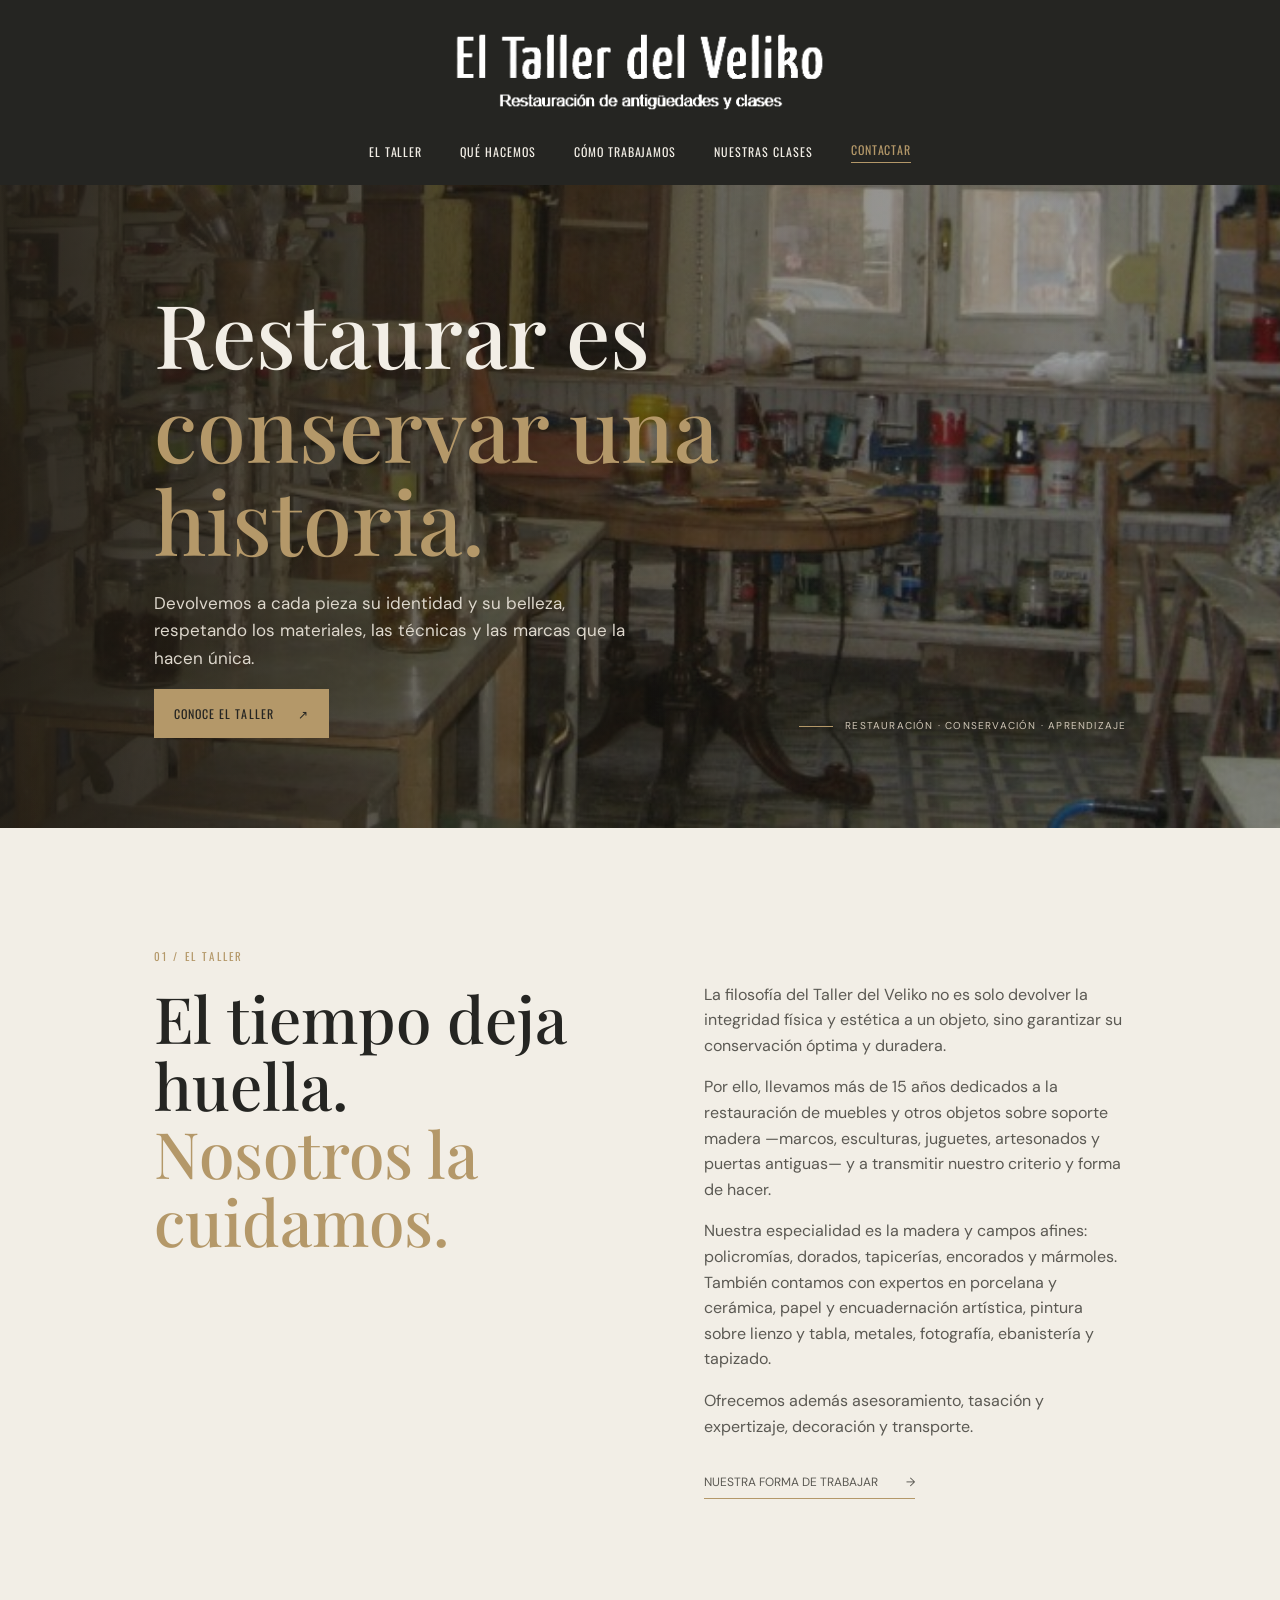
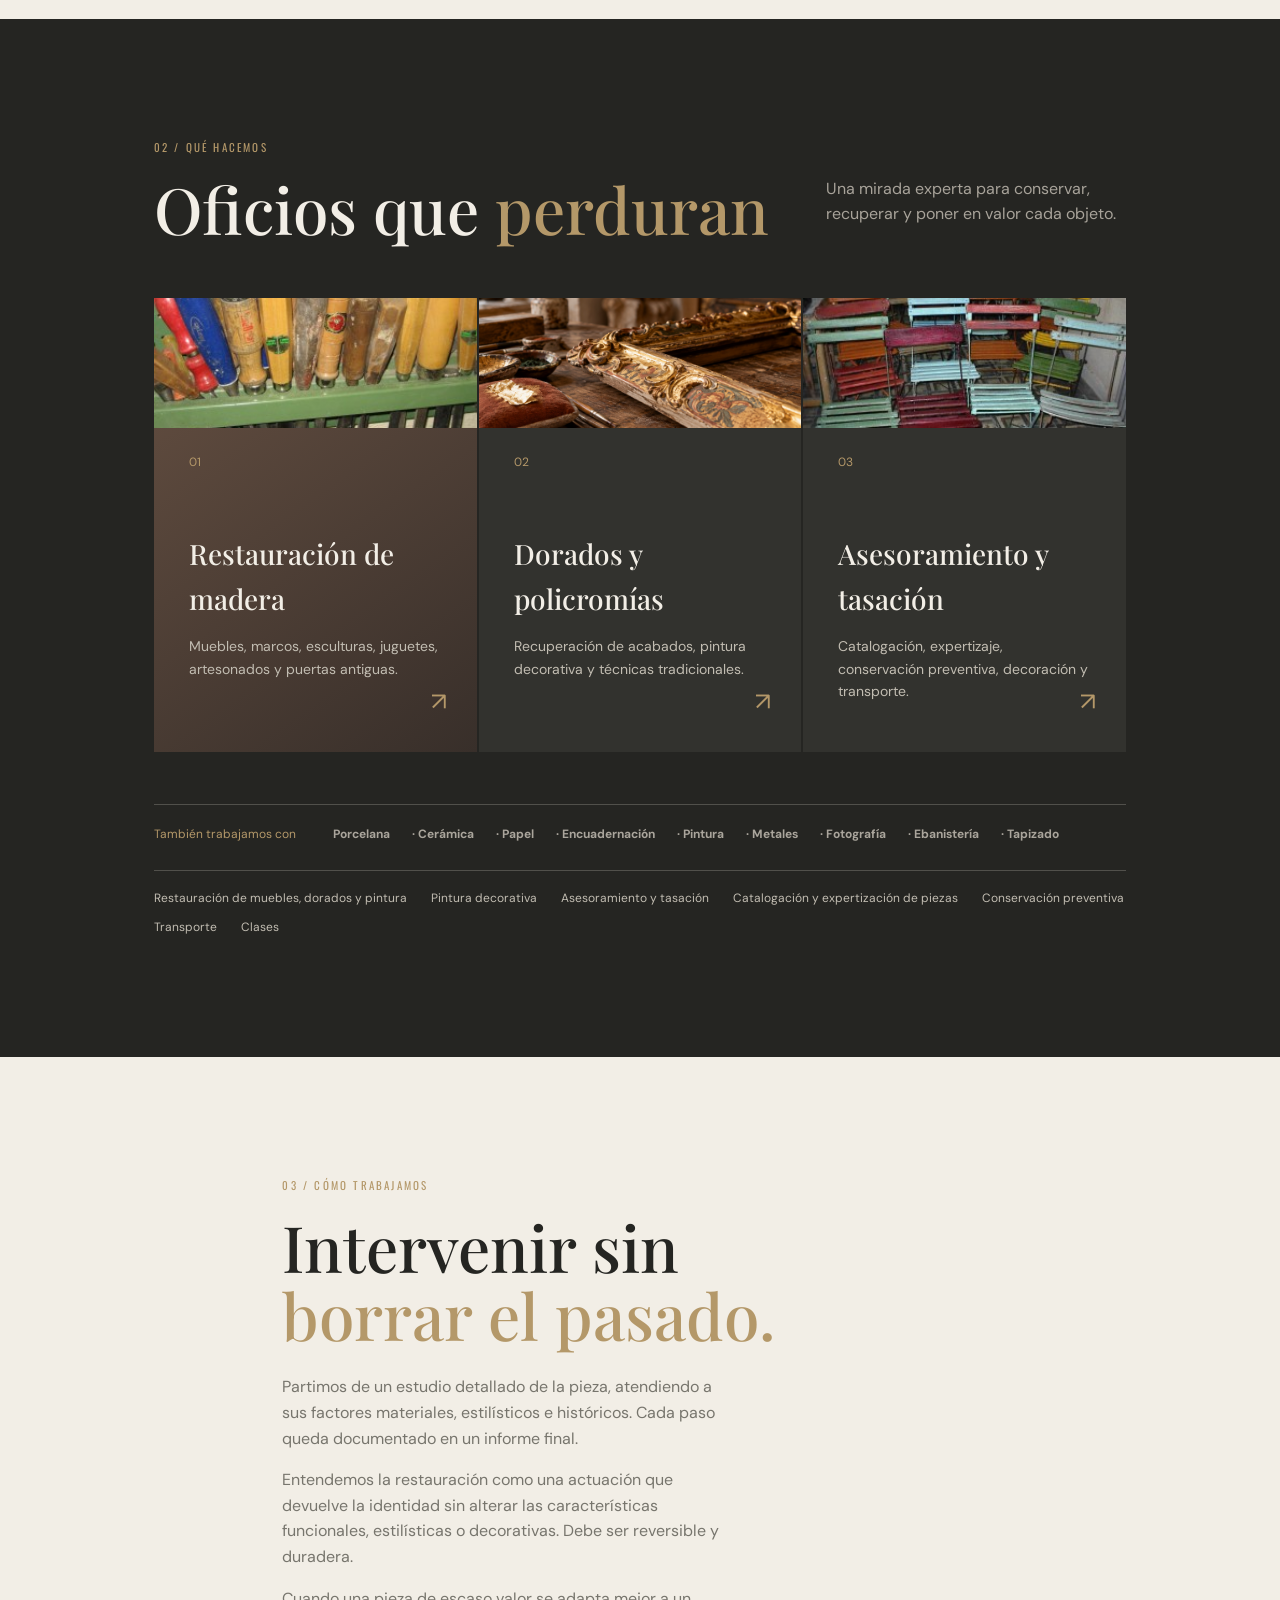
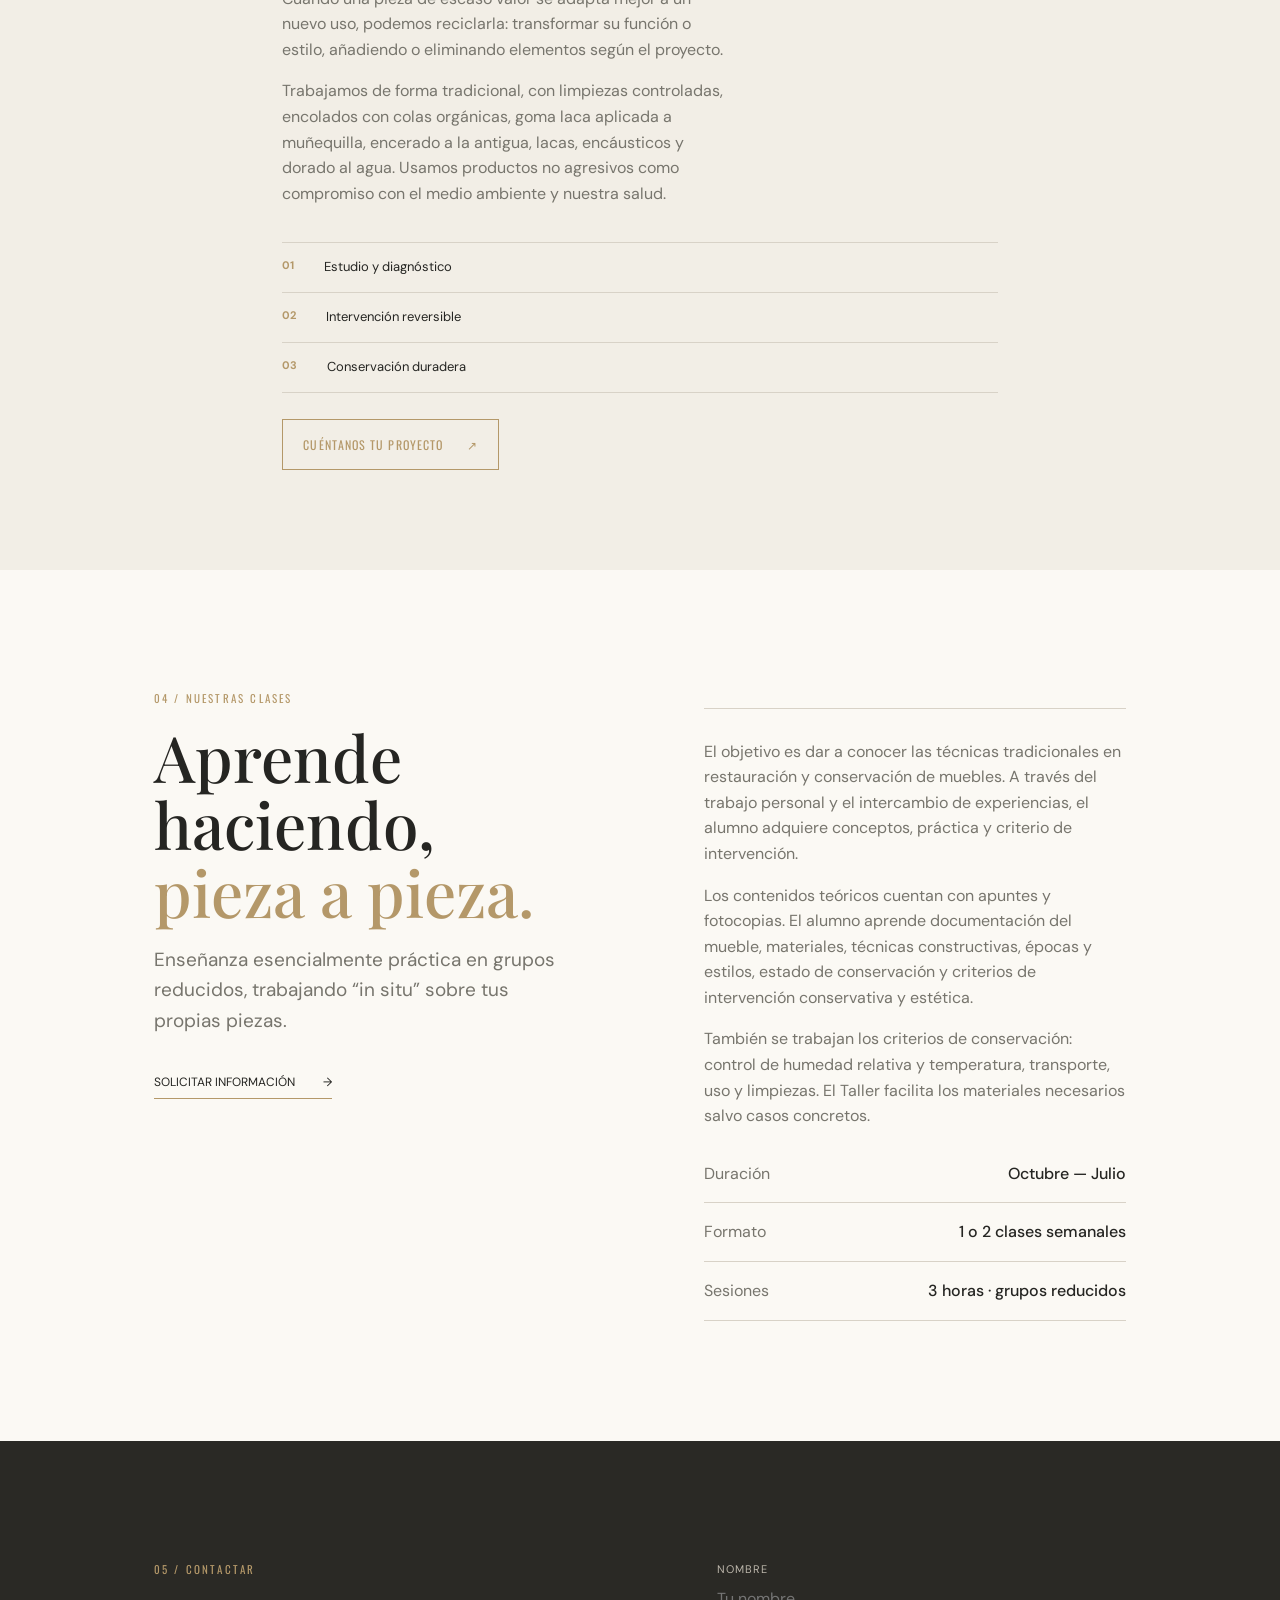
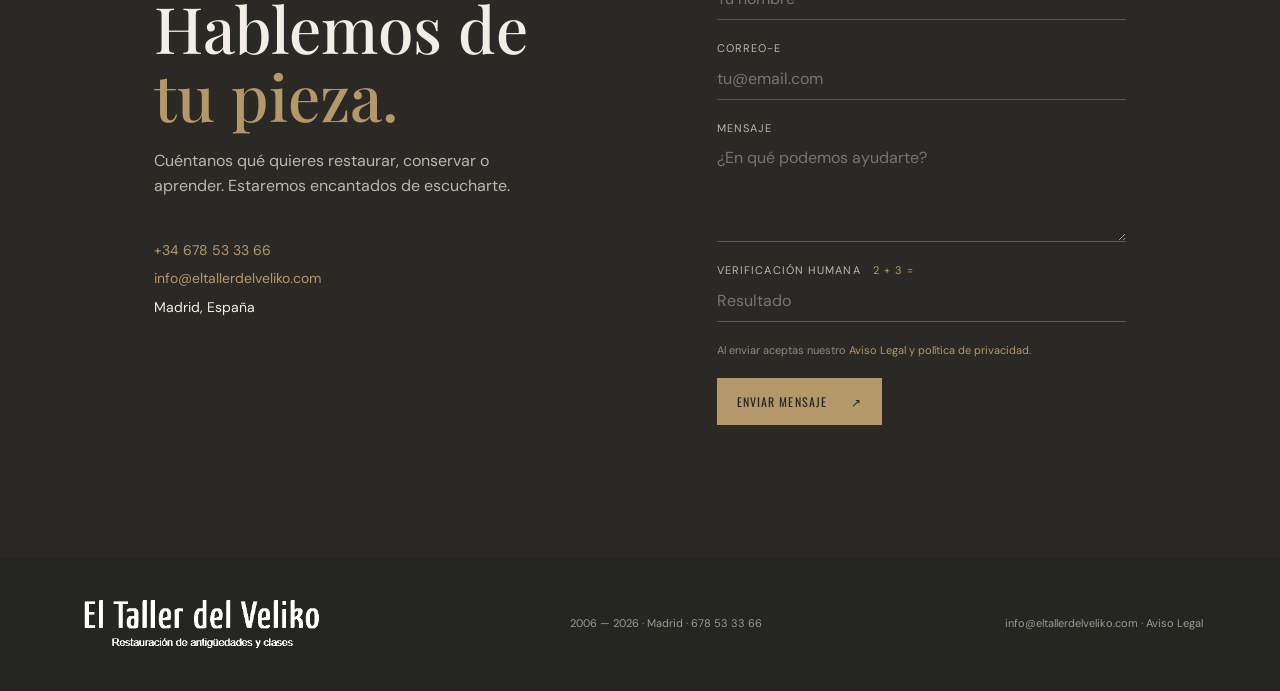
<file: index.html>
<!doctype html>
<html lang="es">
<head>
  <meta charset="UTF-8" />
  <meta name="viewport" content="width=device-width, initial-scale=1.0" />
  <meta name="description" content="El Taller del Veliko — restauración de antigüedades, conservación y clases prácticas en Madrid." />
  <title>El Taller del Veliko | Restauración de antigüedades</title>
  <link rel="preconnect" href="https://fonts.googleapis.com" />
  <link rel="preconnect" href="https://fonts.gstatic.com" crossorigin />
  <link href="https://fonts.googleapis.com/css2?family=DM+Sans:wght@400;500;700&family=Oswald:wght@400;500;600&family=Playfair+Display:wght@500;600;700&display=swap" rel="stylesheet" />
  <link rel="stylesheet" href="styles.css" />
  <link rel="stylesheet" href="overrides.css" />
</head>
<body>
  <header class="site-header" id="inicio">
    <a class="brand" href="#inicio" aria-label="El Taller del Veliko, inicio">
      <img class="logo-image" src="assets/logo-eltallerdelveliko-transparent.png" alt="El Taller del Veliko — Restauración de antigüedades y clases" />
    </a>
    <button class="menu-toggle" aria-expanded="false" aria-controls="main-nav">Menú</button>
    <nav id="main-nav" aria-label="Navegación principal">
      <a href="#taller">El Taller</a>
      <a href="#servicios">Qué hacemos</a>
      <a href="#metodo">Cómo trabajamos</a>
      <a href="#clases">Nuestras clases</a>
      <a class="nav-cta" href="#contacto">Contactar</a>
    </nav>
  </header>

  <main>
    <section class="hero">
      <div class="hero-overlay"></div>
      <div class="hero-content">
        <h1>Restaurar es<br /><em>conservar una historia.</em></h1>
        <p class="hero-copy">Devolvemos a cada pieza su identidad y su belleza, respetando los materiales, las técnicas y las marcas que la hacen única.</p>
        <a class="button button-primary" href="#taller">Conoce el Taller <span>↗</span></a>
      </div>
      <div class="hero-note"><span class="line"></span><span>Restauración · Conservación · Aprendizaje</span></div>
    </section>

    <section class="intro section" id="taller">
      <div class="section-kicker">01 / El Taller</div>
      <div class="intro-grid">
        <div>
          <h2>El tiempo deja huella.<br /><em>Nosotros la cuidamos.</em></h2>
        </div>
        <div class="intro-text">
          <p>La filosofía del Taller del Veliko no es solo devolver la integridad física y estética a un objeto, sino garantizar su conservación óptima y duradera.</p>
          <p>Por ello, llevamos más de 15 años dedicados a la restauración de muebles y otros objetos sobre soporte madera —marcos, esculturas, juguetes, artesonados y puertas antiguas— y a transmitir nuestro criterio y forma de hacer.</p>
          <p>Nuestra especialidad es la madera y campos afines: policromías, dorados, tapicerías, encorados y mármoles. También contamos con expertos en porcelana y cerámica, papel y encuadernación artística, pintura sobre lienzo y tabla, metales, fotografía, ebanistería y tapizado.</p>
          <p>Ofrecemos además asesoramiento, tasación y expertizaje, decoración y transporte.</p>
          <a class="text-link" href="#metodo">Nuestra forma de trabajar <span>→</span></a>
        </div>
      </div>
    </section>

    <section class="services section" id="servicios">
      <div class="section-heading">
        <div><div class="section-kicker">02 / Qué hacemos</div><h2>Oficios que <em>perduran</em></h2></div>
        <p>Una mirada experta para conservar, recuperar y poner en valor cada objeto.</p>
      </div>
      <div class="service-grid">
        <article class="service-card featured"><img src="assets/herramientas.png" alt="Herramientas del taller" /><div class="service-number">01</div><h3>Restauración de madera</h3><p>Muebles, marcos, esculturas, juguetes, artesonados y puertas antiguas.</p><span class="card-arrow">↗</span></article>
        <article class="service-card"><img src="assets/dorados-policromias.png" alt="Detalle de dorado y policromía en restauración" /><div class="service-number">02</div><h3>Dorados y policromías</h3><p>Recuperación de acabados, pintura decorativa y técnicas tradicionales.</p><span class="card-arrow">↗</span></article>
        <article class="service-card"><img src="assets/sillas.png" alt="Sillas antiguas restauradas" /><div class="service-number">03</div><h3>Asesoramiento y tasación</h3><p>Catalogación, expertizaje, conservación preventiva, decoración y transporte.</p><span class="card-arrow">↗</span></article>
      </div>
      <div class="specialities"><span>También trabajamos con</span><b>Porcelana</b><b> · Cerámica</b><b> · Papel</b><b> · Encuadernación</b><b> · Pintura</b><b> · Metales</b><b> · Fotografía</b><b> · Ebanistería</b><b> · Tapizado</b></div>
      <div class="service-list" aria-label="Listado completo de servicios"><span>Restauración de muebles, dorados y pintura</span><span>Pintura decorativa</span><span>Asesoramiento y tasación</span><span>Catalogación y expertización de piezas</span><span>Conservación preventiva</span><span>Transporte</span><span>Clases</span></div>
    </section>

    <section class="method section" id="metodo">
      <div class="method-content"><div class="section-kicker">03 / Cómo trabajamos</div><h2>Intervenir sin<br /><em>borrar el pasado.</em></h2><p>Partimos de un estudio detallado de la pieza, atendiendo a sus factores materiales, estilísticos e históricos. Cada paso queda documentado en un informe final.</p><p>Entendemos la restauración como una actuación que devuelve la identidad sin alterar las características funcionales, estilísticas o decorativas. Debe ser reversible y duradera.</p><p>Cuando una pieza de escaso valor se adapta mejor a un nuevo uso, podemos reciclarla: transformar su función o estilo, añadiendo o eliminando elementos según el proyecto.</p><p>Trabajamos de forma tradicional, con limpiezas controladas, encolados con colas orgánicas, goma laca aplicada a muñequilla, encerado a la antigua, lacas, encáusticos y dorado al agua. Usamos productos no agresivos como compromiso con el medio ambiente y nuestra salud.</p><div class="principles"><div><strong>01</strong><span>Estudio y diagnóstico</span></div><div><strong>02</strong><span>Intervención reversible</span></div><div><strong>03</strong><span>Conservación duradera</span></div></div><a class="button button-outline" href="#contacto">Cuéntanos tu proyecto <span>↗</span></a></div>
    </section>

    <section class="classes section" id="clases">
      <div class="section-kicker">04 / Nuestras clases</div>
      <div class="classes-grid"><div><h2>Aprende haciendo,<br /><em>pieza a pieza.</em></h2><p class="lead">Enseñanza esencialmente práctica en grupos reducidos, trabajando “in situ” sobre tus propias piezas.</p><a class="text-link" href="#contacto">Solicitar información <span>→</span></a></div><div class="class-details"><p>El objetivo es dar a conocer las técnicas tradicionales en restauración y conservación de muebles. A través del trabajo personal y el intercambio de experiencias, el alumno adquiere conceptos, práctica y criterio de intervención.</p><p>Los contenidos teóricos cuentan con apuntes y fotocopias. El alumno aprende documentación del mueble, materiales, técnicas constructivas, épocas y estilos, estado de conservación y criterios de intervención conservativa y estética.</p><p>También se trabajan los criterios de conservación: control de humedad relativa y temperatura, transporte, uso y limpiezas. El Taller facilita los materiales necesarios salvo casos concretos.</p><div class="detail-row"><span>Duración</span><strong>Octubre — Julio</strong></div><div class="detail-row"><span>Formato</span><strong>1 o 2 clases semanales</strong></div><div class="detail-row"><span>Sesiones</span><strong>3 horas · grupos reducidos</strong></div></div></div>
    </section>

    <section class="contact section" id="contacto">
      <div class="contact-copy"><div class="section-kicker">05 / Contactar</div><h2>Hablemos de<br /><em>tu pieza.</em></h2><p>Cuéntanos qué quieres restaurar, conservar o aprender. Estaremos encantados de escucharte.</p><div class="contact-info"><a href="tel:+34678533366">+34 678 53 33 66</a><a href="mailto:info@eltallerdelveliko.com">info@eltallerdelveliko.com</a><span>Madrid, España</span></div></div>
      <form class="contact-form" id="contact-form"><label>Nombre<input name="nombre" type="text" placeholder="Tu nombre" required /></label><label>Correo-e<input name="email" type="email" placeholder="tu@email.com" required /></label><label>Mensaje<textarea name="mensaje" rows="4" placeholder="¿En qué podemos ayudarte?" required></textarea></label><label>Verificación humana <span class="verification">2 + 3 =</span><input name="verificacion" type="number" min="0" max="9" placeholder="Resultado" required /></label><p class="privacy-note">Al enviar aceptas nuestro <a href="aviso-legal.html">Aviso Legal y política de privacidad</a>.</p><button class="button button-primary" type="submit">Enviar mensaje <span>↗</span></button><p class="form-status" role="status"></p></form>
    </section>
  </main>

  <footer class="site-footer"><a class="brand" href="#inicio"><img class="logo-image footer-logo" src="assets/logo-eltallerdelveliko-transparent.png" alt="El Taller del Veliko" /></a><span>2006 — 2026 · Madrid · 678 53 33 66</span><span><a href="mailto:info@eltallerdelveliko.com">info@eltallerdelveliko.com</a> · <a href="aviso-legal.html">Aviso Legal</a></span></footer>
  <script src="script.js"></script>
</body>
</html>
</file>
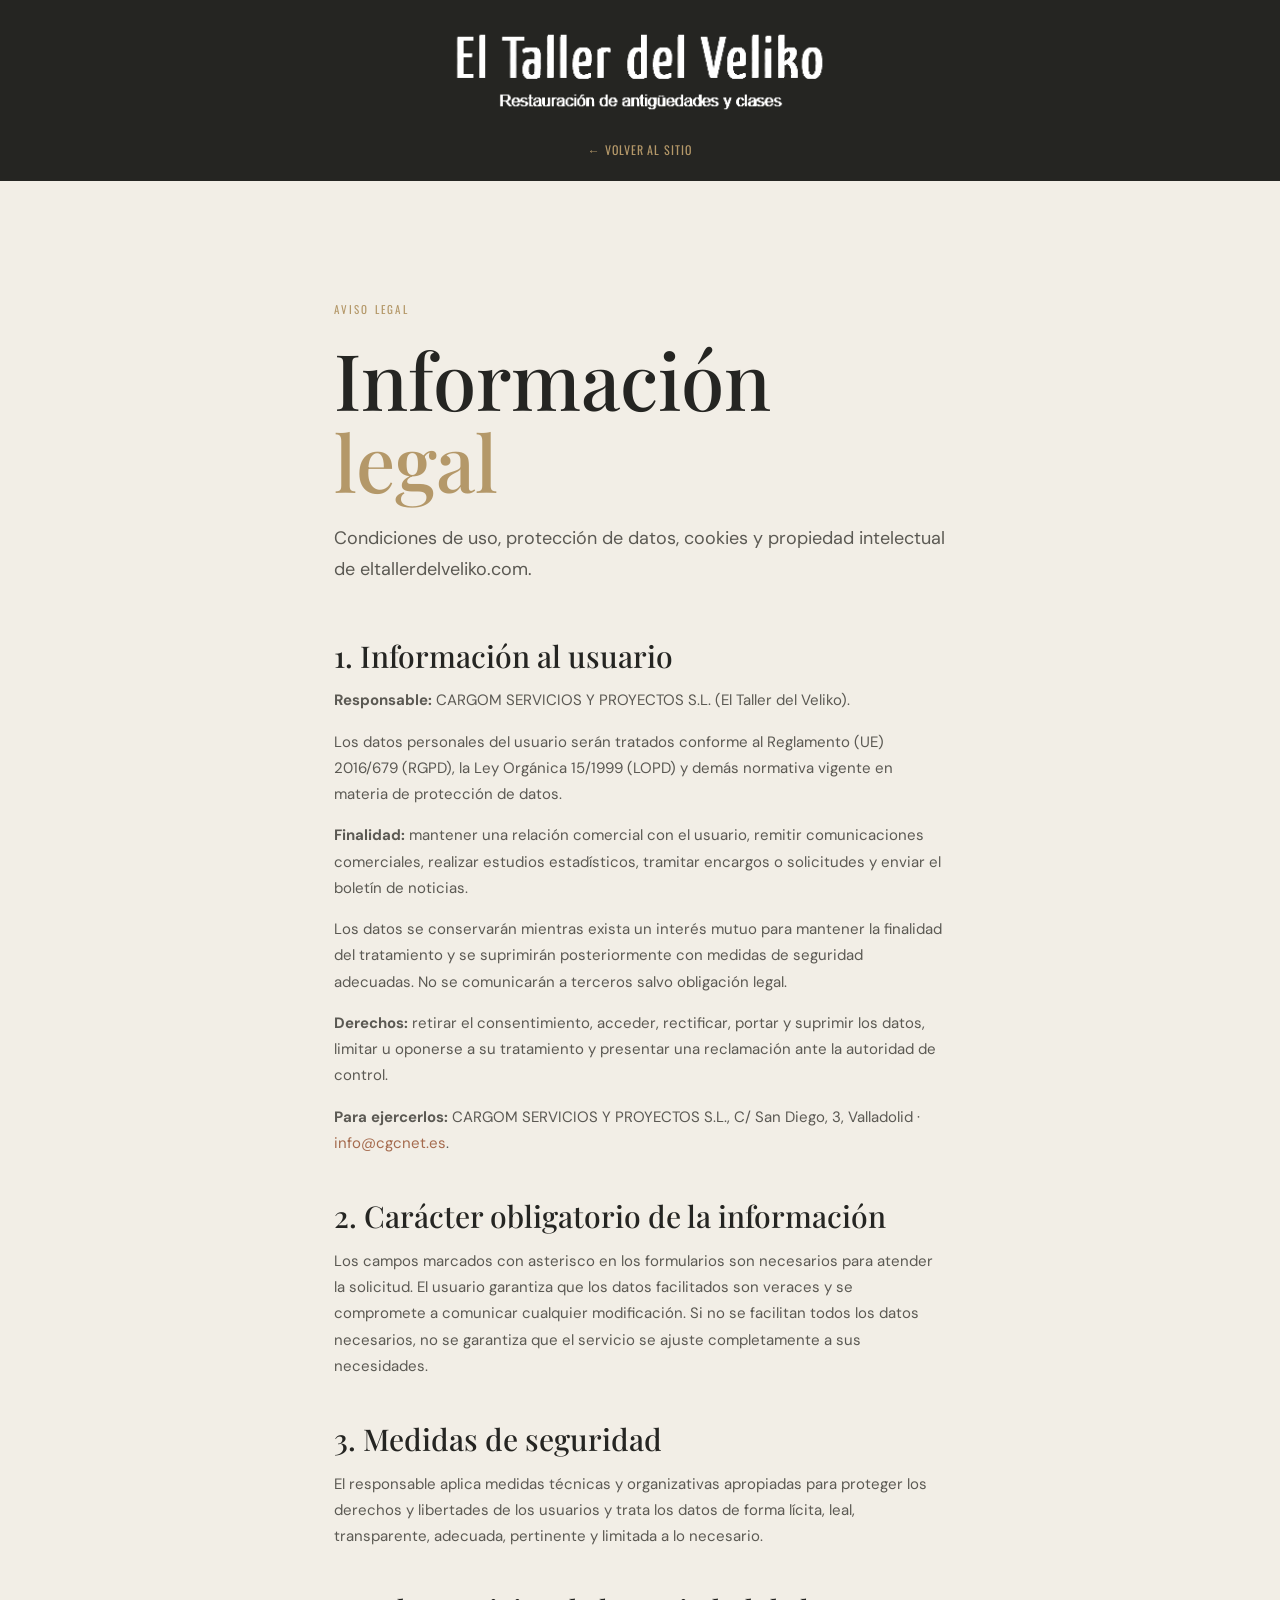
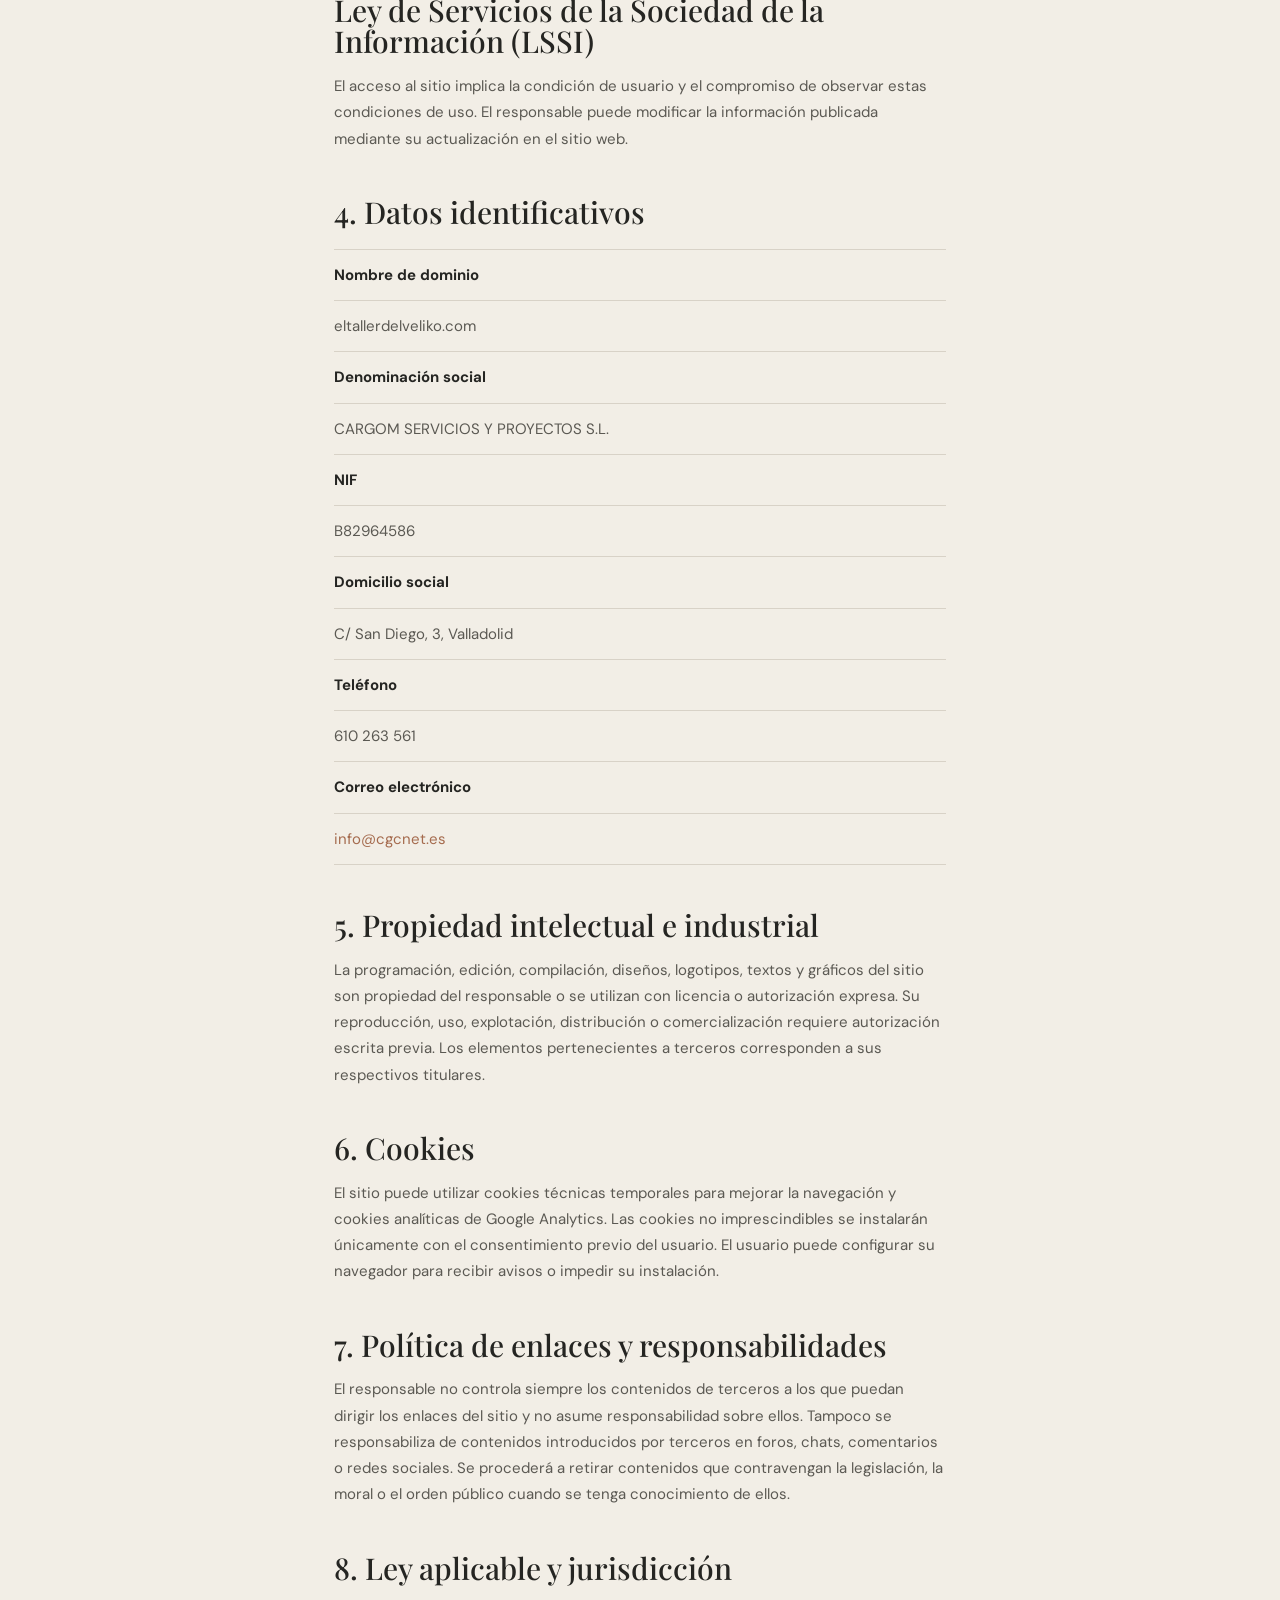
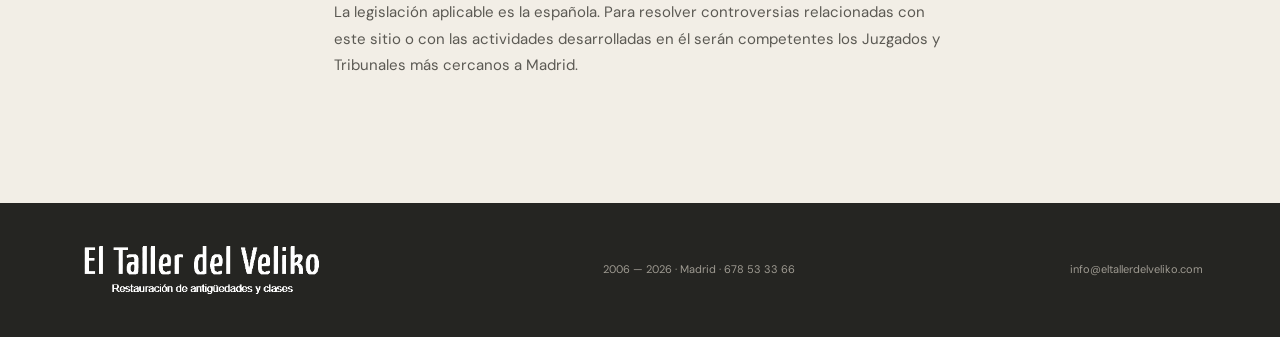
<file: aviso-legal.html>
<!doctype html>
<html lang="es">
<head>
  <meta charset="UTF-8" />
  <meta name="viewport" content="width=device-width, initial-scale=1.0" />
  <title>Aviso Legal | El Taller del Veliko</title>
  <link rel="preconnect" href="https://fonts.googleapis.com" />
  <link rel="preconnect" href="https://fonts.gstatic.com" crossorigin />
  <link href="https://fonts.googleapis.com/css2?family=DM+Sans:wght@400;500;700&family=Oswald:wght@400;500;600&family=Playfair+Display:wght@500;600;700&display=swap" rel="stylesheet" />
  <link rel="stylesheet" href="styles.css" />
  <link rel="stylesheet" href="overrides.css" />
</head>
<body class="legal-page">
  <header class="site-header legal-header">
    <a class="brand" href="index.html" aria-label="Volver al inicio"><img class="logo-image" src="assets/logo-eltallerdelveliko-transparent.png" alt="El Taller del Veliko — Restauración de antigüedades y clases" /></a>
    <a class="back-link" href="index.html">← Volver al sitio</a>
  </header>
  <main class="legal-document section">
    <div class="section-kicker">Aviso legal</div>
    <h1>Información <em>legal</em></h1>
    <p class="legal-lead">Condiciones de uso, protección de datos, cookies y propiedad intelectual de eltallerdelveliko.com.</p>
    <h2>1. Información al usuario</h2>
    <p><strong>Responsable:</strong> CARGOM SERVICIOS Y PROYECTOS S.L. (El Taller del Veliko).</p>
    <p>Los datos personales del usuario serán tratados conforme al Reglamento (UE) 2016/679 (RGPD), la Ley Orgánica 15/1999 (LOPD) y demás normativa vigente en materia de protección de datos.</p>
    <p><strong>Finalidad:</strong> mantener una relación comercial con el usuario, remitir comunicaciones comerciales, realizar estudios estadísticos, tramitar encargos o solicitudes y enviar el boletín de noticias.</p>
    <p>Los datos se conservarán mientras exista un interés mutuo para mantener la finalidad del tratamiento y se suprimirán posteriormente con medidas de seguridad adecuadas. No se comunicarán a terceros salvo obligación legal.</p>
    <p><strong>Derechos:</strong> retirar el consentimiento, acceder, rectificar, portar y suprimir los datos, limitar u oponerse a su tratamiento y presentar una reclamación ante la autoridad de control.</p>
    <p><strong>Para ejercerlos:</strong> CARGOM SERVICIOS Y PROYECTOS S.L., C/ San Diego, 3, Valladolid · <a href="mailto:info@cgcnet.es">info@cgcnet.es</a>.</p>
    <h2>2. Carácter obligatorio de la información</h2>
    <p>Los campos marcados con asterisco en los formularios son necesarios para atender la solicitud. El usuario garantiza que los datos facilitados son veraces y se compromete a comunicar cualquier modificación. Si no se facilitan todos los datos necesarios, no se garantiza que el servicio se ajuste completamente a sus necesidades.</p>
    <h2>3. Medidas de seguridad</h2>
    <p>El responsable aplica medidas técnicas y organizativas apropiadas para proteger los derechos y libertades de los usuarios y trata los datos de forma lícita, leal, transparente, adecuada, pertinente y limitada a lo necesario.</p>
    <h2>Ley de Servicios de la Sociedad de la Información (LSSI)</h2>
    <p>El acceso al sitio implica la condición de usuario y el compromiso de observar estas condiciones de uso. El responsable puede modificar la información publicada mediante su actualización en el sitio web.</p>
    <h2>4. Datos identificativos</h2>
    <dl><dt>Nombre de dominio</dt><dd>eltallerdelveliko.com</dd><dt>Denominación social</dt><dd>CARGOM SERVICIOS Y PROYECTOS S.L.</dd><dt>NIF</dt><dd>B82964586</dd><dt>Domicilio social</dt><dd>C/ San Diego, 3, Valladolid</dd><dt>Teléfono</dt><dd>610 263 561</dd><dt>Correo electrónico</dt><dd><a href="mailto:info@cgcnet.es">info@cgcnet.es</a></dd></dl>
    <h2>5. Propiedad intelectual e industrial</h2>
    <p>La programación, edición, compilación, diseños, logotipos, textos y gráficos del sitio son propiedad del responsable o se utilizan con licencia o autorización expresa. Su reproducción, uso, explotación, distribución o comercialización requiere autorización escrita previa. Los elementos pertenecientes a terceros corresponden a sus respectivos titulares.</p>
    <h2>6. Cookies</h2>
    <p>El sitio puede utilizar cookies técnicas temporales para mejorar la navegación y cookies analíticas de Google Analytics. Las cookies no imprescindibles se instalarán únicamente con el consentimiento previo del usuario. El usuario puede configurar su navegador para recibir avisos o impedir su instalación.</p>
    <h2>7. Política de enlaces y responsabilidades</h2>
    <p>El responsable no controla siempre los contenidos de terceros a los que puedan dirigir los enlaces del sitio y no asume responsabilidad sobre ellos. Tampoco se responsabiliza de contenidos introducidos por terceros en foros, chats, comentarios o redes sociales. Se procederá a retirar contenidos que contravengan la legislación, la moral o el orden público cuando se tenga conocimiento de ellos.</p>
    <h2>8. Ley aplicable y jurisdicción</h2>
    <p>La legislación aplicable es la española. Para resolver controversias relacionadas con este sitio o con las actividades desarrolladas en él serán competentes los Juzgados y Tribunales más cercanos a Madrid.</p>
  </main>
  <footer class="site-footer"><a class="brand" href="index.html"><img class="logo-image footer-logo" src="assets/logo-eltallerdelveliko-transparent.png" alt="El Taller del Veliko" /></a><span>2006 — 2026 · Madrid · 678 53 33 66</span><a href="mailto:info@eltallerdelveliko.com">info@eltallerdelveliko.com</a></footer>
</body>
</html>
</file>
<file: styles.css>
:root{--ink:#252522;--paper:#f2eee6;--cream:#fbf9f4;--clay:#a56b4e;--gold:#b49869;--muted:#77756d;--line:#d8d2c7}*{box-sizing:border-box}html{scroll-behavior:smooth}body{margin:0;background:var(--cream);color:var(--ink);font-family:'DM Sans',sans-serif;line-height:1.6}a{color:inherit;text-decoration:none}.site-header{align-items:center;background:var(--ink);color:var(--paper);display:flex;justify-content:space-between;padding:22px 6vw;position:absolute;top:0;width:100%;z-index:4}.brand{align-items:center;display:flex;gap:12px}.brand strong{display:block;font-family:'Playfair Display',serif;font-size:18px;font-weight:600;line-height:1}.brand small{color:#bab5aa;display:block;font-size:9px;letter-spacing:.09em;margin-top:5px;text-transform:uppercase}.brand-mark{align-items:center;border:1px solid var(--gold);color:var(--gold);display:flex;font-family:'Playfair Display',serif;font-size:14px;height:35px;justify-content:center;width:35px}nav{align-items:center;display:flex;gap:28px}nav a{font-size:12px;letter-spacing:.08em;text-transform:uppercase}nav a:hover,.text-link:hover{color:var(--gold)}.nav-cta{border-bottom:1px solid var(--gold);color:var(--gold);padding-bottom:3px}.menu-toggle{display:none}.hero{align-items:flex-end;background:linear-gradient(90deg,rgba(20,20,18,.92) 0%,rgba(20,20,18,.52) 52%,rgba(20,20,18,.35) 100%),url('https://www.eltallerdelveliko.com/wp-content/uploads/taller.jpg') center/cover;display:flex;min-height:92vh;padding:150px 12vw 90px;position:relative}.hero:after{background:linear-gradient(90deg,rgba(181,154,106,.4),transparent);content:'';inset:0;mix-blend-mode:soft-light;position:absolute}.hero-content,.hero-note{position:relative;z-index:1}.hero-content{max-width:620px;color:var(--paper)}.eyebrow,.section-kicker{color:var(--gold);font-size:11px;letter-spacing:.2em;text-transform:uppercase}.hero h1,h2{font-family:'Playfair Display',serif;font-weight:500;line-height:1.06}.hero h1{font-size:clamp(44px,7vw,88px);margin:18px 0 24px}.hero h1 em,h2 em{color:var(--gold);font-style:normal}.hero-copy{color:#ddd7cc;font-size:17px;max-width:500px}.button{border:0;cursor:pointer;display:inline-flex;font-family:inherit;font-size:12px;gap:24px;justify-content:space-between;letter-spacing:.09em;padding:15px 20px;text-transform:uppercase}.button-primary{background:var(--gold);color:var(--ink)}.button-primary:hover{background:#c7ac7f}.button-outline{border:1px solid var(--gold);color:var(--gold);margin-top:26px}.hero-note{align-items:center;bottom:94px;color:#d2c8b8;display:flex;font-size:10px;gap:12px;letter-spacing:.12em;position:absolute;right:12vw;text-transform:uppercase}.line{background:var(--gold);display:block;height:1px;width:34px}.section{padding:120px 12vw}.intro{background:var(--paper)}.intro-grid,.classes-grid{display:grid;gap:10vw;grid-template-columns:1fr 1fr}.intro h2,h2{font-size:clamp(38px,5vw,66px);margin:18px 0}.intro-text{color:#5b5953;font-size:16px;max-width:500px}.text-link{border-bottom:1px solid var(--gold);display:inline-flex;font-size:12px;gap:28px;margin-top:18px;padding-bottom:6px;text-transform:uppercase}.services{background:var(--ink);color:var(--paper)}.section-heading{align-items:end;display:flex;justify-content:space-between;margin-bottom:55px}.section-heading h2{margin-bottom:0}.section-heading p{color:#a8a39a;max-width:300px}.service-grid{display:grid;gap:2px;grid-template-columns:repeat(3,1fr)}.service-card{background:#32322e;min-height:290px;padding:35px;position:relative}.service-card.featured{background:linear-gradient(145deg,#665042,#382f2a)}.service-number{color:var(--gold);font-size:12px}.service-card h3{font-family:'Playfair Display',serif;font-size:28px;font-weight:500;margin:60px 0 12px}.service-card p{color:#c2bdb2;font-size:14px;max-width:260px}.card-arrow{bottom:30px;color:var(--gold);font-size:25px;position:absolute;right:30px}.specialities{border-top:1px solid #51504b;color:#aaa59c;display:flex;flex-wrap:wrap;font-size:12px;gap:22px;margin-top:52px;padding-top:20px}.specialities span{color:var(--gold);margin-right:15px}.method{align-items:stretch;background:var(--paper);display:grid;grid-template-columns:1fr 1fr;padding-bottom:0;padding-top:0}.method-image{min-height:650px;overflow:hidden}.method-image img{height:100%;object-fit:cover;width:100%}.method-content{padding:120px 8vw 100px}.method-content h2{margin-bottom:26px}.method-content p{color:var(--muted);max-width:450px}.principles{border-top:1px solid var(--line);margin-top:36px}.principles div{border-bottom:1px solid var(--line);display:flex;font-size:13px;gap:30px;padding:14px 0}.principles strong{color:var(--gold);font-size:11px}.classes{background:var(--cream)}.classes h2{margin-top:15px}.lead{color:var(--muted);font-size:19px;max-width:450px}.class-details{align-self:end;border-top:1px solid var(--line);color:var(--muted);padding-top:14px}.detail-row{border-bottom:1px solid var(--line);display:flex;justify-content:space-between;padding:16px 0}.detail-row strong{color:var(--ink);font-weight:500}.contact{background:#2a2925;color:var(--paper);display:grid;gap:12vw;grid-template-columns:1fr 1fr}.contact h2{margin-top:16px}.contact-copy>p{color:#bbb6ad;max-width:360px}.contact-info{display:flex;flex-direction:column;font-size:14px;gap:6px;margin-top:40px}.contact-info a{color:var(--gold)}.contact-form{align-self:end}.contact-form label{color:#bcb6ab;display:block;font-size:11px;letter-spacing:.1em;margin-bottom:20px;text-transform:uppercase}.contact-form input,.contact-form textarea{background:transparent;border:0;border-bottom:1px solid #5b5850;color:var(--paper);display:block;font:16px 'DM Sans',sans-serif;outline:0;padding:10px 0;width:100%}.contact-form input:focus,.contact-form textarea:focus{border-color:var(--gold)}.contact-form textarea{resize:vertical}.form-status{color:var(--gold);font-size:12px}.site-footer{align-items:center;background:var(--ink);color:#9e9a91;display:flex;font-size:11px;justify-content:space-between;padding:35px 6vw}.site-footer .brand{color:var(--paper)}@media(max-width:800px){.site-header{padding:20px 6vw;position:absolute}.menu-toggle{background:transparent;border:1px solid var(--gold);color:var(--paper);display:block;font:11px 'DM Sans';padding:8px 12px;text-transform:uppercase}nav{background:var(--ink);display:none;flex-direction:column;left:0;padding:24px 6vw;position:absolute;right:0;top:74px}nav.open{display:flex;align-items:flex-start}.hero{min-height:800px;padding:140px 8vw 80px}.hero-note{bottom:35px;left:8vw;right:auto}.section{padding:80px 8vw}.intro-grid,.classes-grid,.contact,.method{grid-template-columns:1fr}.service-grid{grid-template-columns:1fr}.section-heading{align-items:start;display:block}.section-heading p{margin-top:25px}.method-image{min-height:360px}.method-content{padding:75px 8vw}.site-footer{align-items:flex-start;flex-direction:column;gap:20px}}
</file>
<file: overrides.css>
.site-header{flex-direction:column;gap:18px;justify-content:center}
.brand-wordmark{text-align:center}
.brand strong{font-size:27px}
.brand small{font-size:10px}
nav{gap:38px}
.legal{background:var(--paper)}
.legal-content{color:#5b5953;max-width:850px}
.legal-content h2{margin-bottom:30px}
.legal-content p{font-size:14px;margin:0 0 18px}
.legal-content strong{color:var(--ink)}
.legal-content a{color:var(--clay)}
.site-footer{gap:25px}
.site-footer a:hover{color:var(--gold)}
.service-list{border-top:1px solid #51504b;display:flex;flex-wrap:wrap;gap:10px 24px;margin-top:26px;padding-top:18px}.service-list span{color:#c2bdb2;font-size:12px}.privacy-note{color:#8f8a81;font-size:11px;margin:0 0 18px}.privacy-note a{color:var(--gold)}.verification{color:var(--gold);display:inline-block;margin-left:8px}
.logo-image{display:block;height:auto;max-width:390px;width:min(68vw,390px)}.footer-logo{max-width:250px}.service-card{overflow:hidden}.service-card img{display:block;height:130px;margin:-35px -35px 25px;object-fit:cover;width:calc(100% + 70px)}.method{display:block}.method-content{margin:auto;max-width:920px}.legal-page{background:var(--paper)}.legal-header{position:relative}.back-link{color:var(--gold);font-size:12px;letter-spacing:.08em;text-transform:uppercase}.legal-document{margin:auto;max-width:920px;padding-bottom:110px}.legal-document h1{font-family:'Playfair Display',serif;font-size:clamp(44px,7vw,78px);font-weight:500;line-height:1.05;margin:20px 0}.legal-document h1 em{color:var(--gold);font-style:normal}.legal-document h2{font-family:'Playfair Display',serif;font-size:30px;font-weight:500;margin:45px 0 12px}.legal-document p,.legal-document dd,.legal-document dt{color:#5b5953;font-size:15px;line-height:1.75}.legal-document a{color:var(--clay)}.legal-lead{font-size:18px!important;margin-bottom:55px}.legal-document dl{border-top:1px solid var(--line);margin:20px 0}.legal-document dt,.legal-document dd{border-bottom:1px solid var(--line);margin:0;padding:12px 0}.legal-document dt{color:var(--ink);font-weight:700}.legal-document dd{margin-left:0}.legal-page .site-footer{margin-top:0}@media(max-width:800px){.logo-image{max-width:330px}.service-card img{height:115px}.legal-document h2{font-size:25px}}
.section-kicker,.eyebrow,nav a,.button,.back-link{font-family:'Oswald',sans-serif}
.hero{background-image:linear-gradient(90deg,rgba(20,20,18,.92) 0%,rgba(20,20,18,.52) 52%,rgba(20,20,18,.35) 100%),url('assets/taller.png')}
@media(max-width:800px){.site-header{padding:20px 6vw}.brand strong{font-size:23px}nav{top:132px}.hero{padding-top:180px}}
</file>
